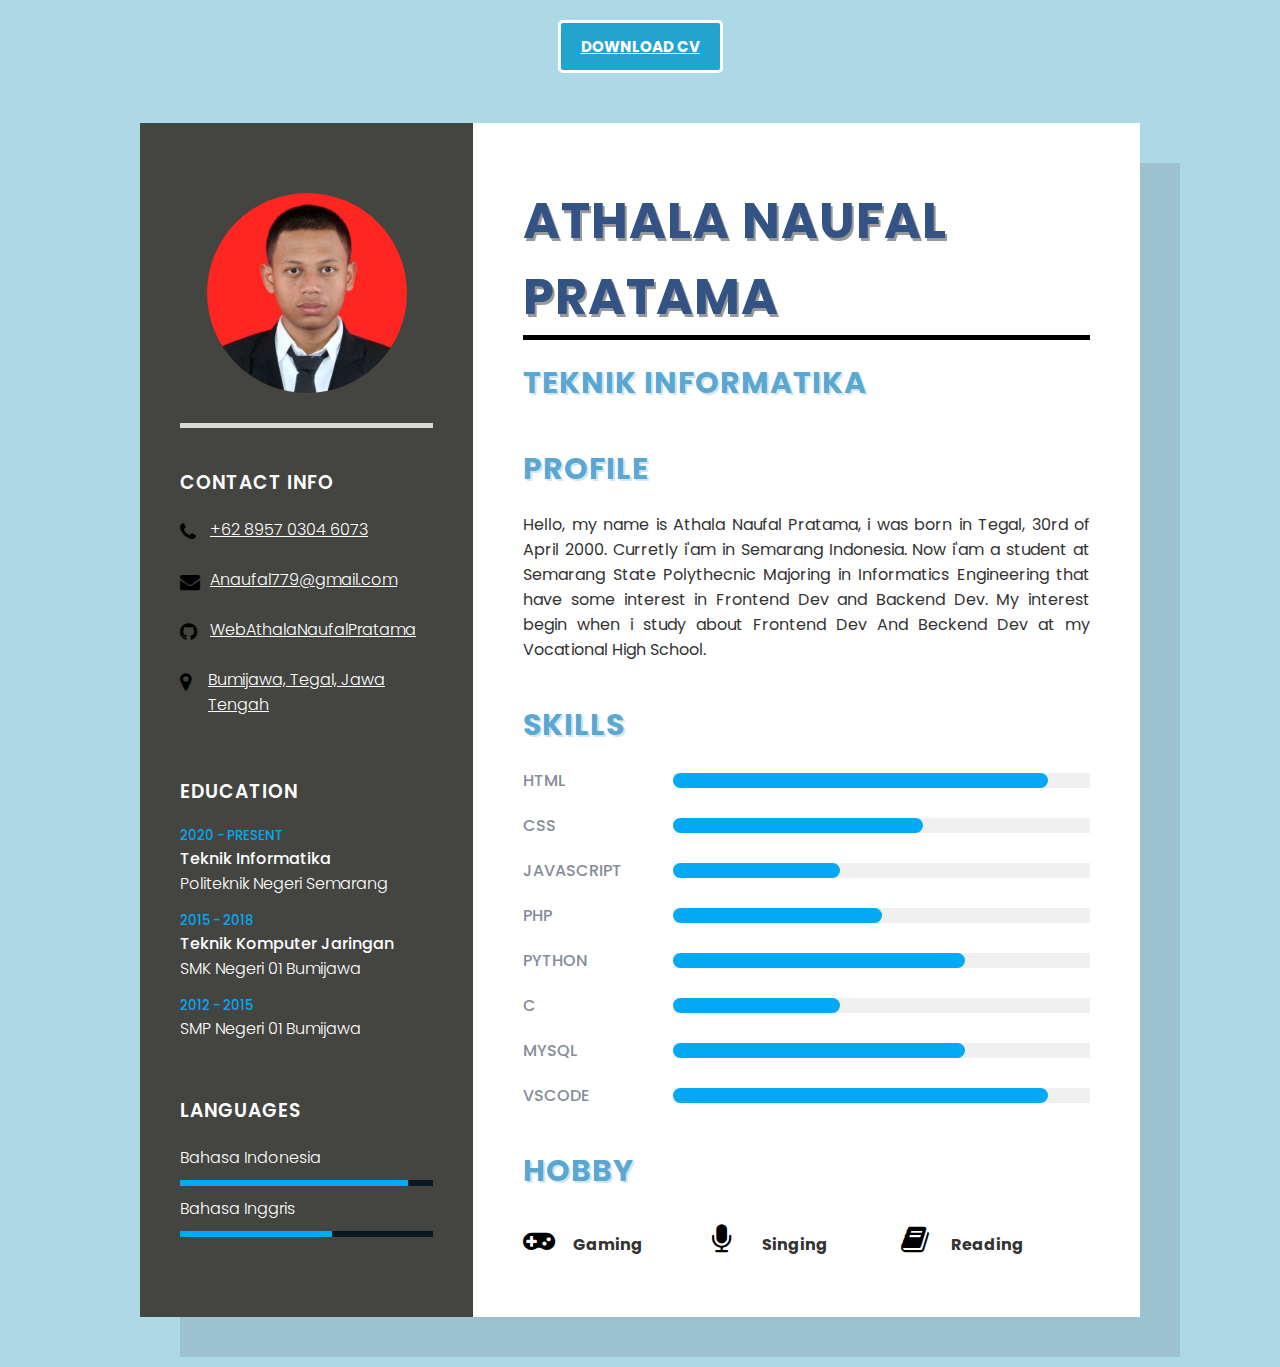
<file: index.html>
<!DOCTYPE html>
<html>
  <head>
    <meta charset="UTF-8" />
    <meta http-equiv="X-UA-Compatible" content="IE=edge" />
    <meta name="viewport" content="width=device-width,initial-scale=1.0" />
    <title>CV Athala Naufal Pratama</title>
    <link
      rel="stylesheet"
      href="https://cdnjs.cloudflare.com/ajax/libs/font-awesome/4.7.0/css/font-awesome.css"
      integrity="sha512-5A8nwdMOWrSz20fDsjczgUidUBR8liPYU+WymTZP1lmY9G6Oc7HlZv156XqnsgNUzTyMefFTcsFH/tnJE/+xBg=="
      crossorigin="anonymous"
      referrerpolicy="no-referrer"
    />
    <link rel="shortcut icon" href="download.png" type="image/x-icon" />
    <link rel="stylesheet" type="text/css" href="css/style.css" />
  </head>
  <body>
    <button><a href="filecv/CV-Athala Naufal Pratama.pdf">
      DOWNLOAD CV
    </a></button>
    <div class="body2">
    <div class="container">
      <div class="left_Side">
        <div class="profileText">
          <div class="imgBx">
            <img src="img.jpg" />
          </div>
        </div>

        <div class="contactInfo">
          <h3 class="title">Contact Info</h3>
          <ul>
            <li>
              <span class="icon"><i class="fa fa-phone" aria-hidden="true"></i></span>
              <span class="text"><a href="https://api.whatsapp.com/send?phone=62895703046073">+62 8957 0304 6073</a></span>
            </li>
            <li>
              <span class="icon"><i class="fa fa-envelope" aria-hidden="true"></i></span>
              <span class="text"><a href="https://mail.google.com/mail/u/0/?view=cm&tf=1&fs=1&to=anaufal779@gmail.com">Anaufal779@gmail.com</a></span>
            </li>
            <li>
              <span class="icon"><i class="fa fa-github" aria-hidden="true"></i></span>
              <span class="text"><a href="https://github.com/WebAthalaNaufalPratama?tab=repositories">WebAthalaNaufalPratama</a></span>
            </li>
            <li>
              <span class="icon"><i class="fa fa-map-marker" aria-hidden="true"></i></span>
              <span class="text"><a href="https://maps.app.goo.gl/DJmjwNjK2UKMG2fX6">Bumijawa, Tegal, Jawa Tengah</a></span>
            </li>
          </ul>
        </div>
        <div class="contact education">
            <h3 class="title">Education</h3>
            <ul>
              <li>
                <h5>2020 - PRESENT</h5>
                <h4>Teknik Informatika</h4>
                <h4>Politeknik Negeri Semarang</h4>
              </li>
              <li>
                <h5>2015 - 2018</h5>
                <h4>Teknik Komputer Jaringan</h4>
                <h4>SMK Negeri 01 Bumijawa</h4>
              </li>
              <li>
                <h5>2012 - 2015</h5>
                <h4></h4>
                <h4>SMP Negeri 01 Bumijawa</h4>
              </li>
            </ul>
          </div>
          <div class="contact language">
            <h3 class="title">Languages</h3>
            <ul>
              <li>
                <span class="text">Bahasa Indonesia</span>
                <span class="percent">
                    <div style="width:90%;"></div>
                </span>
              </li>
              <ul>
                <li>
                  <span class="text">Bahasa Inggris</span>
                  <span class="percent">
                      <div style="width:60%;"></div>
                  </span>
                </li>
              </ul>
          </div>
      </div>
      <div class="right_Side">
        <div class="about">
            <h2 class="title21">
               Athala Naufal Pratama
            </h2>
            <h3 class="text21">Teknik Informatika</h3>
            
          </div>
        <div class="about">
            <h2 class="text21">
                PROFILE
            </h2>
            <div class="box">
                <p>Hello, my name is Athala Naufal Pratama, i was born in Tegal, 30rd of April 2000. Curretly i'am in Semarang Indonesia. Now i'am a student at Semarang State Polythecnic Majoring in Informatics Engineering that have some interest in Frontend Dev and Backend Dev. My interest begin when i study about Frontend Dev And Beckend Dev at my Vocational High School.</p>
            </div>
        </div>
        <div class="about skills">
            <h2 class="text21">Skills</h2>
            <div class="box">
                <h4>HTML</h4>
                <div class="percent"><div style="width:90%;"></div></div>
            </div>
            <div class="box">
                <h4>CSS</h4>
                <div class="percent"><div style="width:60%;"></div></div>
            </div>
            <div class="box">
                <h4>JAVASCRIPT</h4>
                <div class="percent"><div style="width:40%;"></div></div>
            </div>
            <div class="box">
              <h4>PHP</h4>
              <div class="percent"><div style="width:50%;"></div></div>
            </div>
            <div class="box">
              <h4>PYTHON</h4>
              <div class="percent"><div style="width:70%;"></div></div>
            </div>
            <div class="box">
              <h4>C</h4>
              <div class="percent"><div style="width:40%;"></div></div>
            </div>
            <div class="box">
              <h4>MySQL</h4>
              <div class="percent"><div style="width:70%;"></div></div>
            </div>
            <div class="box">
              <h4>VsCode</h4>
              <div class="percent"><div style="width:90%;"></div></div>
            </div>
        </div>
        <div class="about interest">
            <h2 class="text21">
                HOBBY
            </h2>
            <ul>
                <li><i class="fa fa-gamepad" aria-hidden="true"></i>Gaming</li>
                <li><i class="fa fa-microphone" aria-hidden="true"></i>Singing</li>
                <li><i class="fa fa-book" aria-hidden="true"></i>Reading</li>
            </ul>
        </div>

    </div>
    </div>
    
      
    </div>
  </div>
  </body>
</html>
</file>
<file: css/style.css>
@import url("https://fonts.googleapis.com/css?family=Poppins:200,300,400,500,600,700,800,900&display=swap");
* {
  margin: 0;
  padding: 0;
  box-sizing: border-box; /* dihilangkan juga tidak papa */
  font-family: "Poppins", sans-serif;
}
body {
  background: lightblue;
  display: grid;
  place-items: center;
}
.body2 {
  display: flex;
  justify-content: center;
  align-items: center; /* dihilangkan juga tidak papa */
  min-height: 100vh; /* defaultnya 100 */
}
button {
  display: inline-block;
  margin-top: 20px;
  font-family: sans-serif;
  font-size: 15px;
  background: #22a4cf;
  border: white 3px solid;
  border-radius: 5px;
  padding: 12px 20px;
  font-weight: bold;
}
button:hover {
  opacity: 0.9;
}
a {
  color: #fff;
}
.container {
  position: relative;
  width: 100%; /*untuk lebarnya ambil 100%*/
  max-width: 1000px;
  min-height: 1000px;
  background: #fff;
  margin: 50px; /*magin digunakan untuk mengatur ukuran tinggi page*/
  display: grid;
  grid-template-columns: 1fr 2fr;
  box-shadow: 40px 40px rgba(0, 0, 0, 0.1);
}

.container .left_Side {
  position: relative;
  background: #444440;
  padding: 40px;
}

.profileText {
  position: relative;
  display: flex;
  flex-direction: column;
  align-items: center;
  padding-bottom: 30px;
  margin-top: 30px;
  border-bottom: 5px solid rgba(255, 255, 255, 0.8);
}

.profileText .imgBx {
  position: relative;
  width: 200px;
  height: 200px;
  border-radius: 50%;
  overflow: hidden;
}

.profileText .imgBx img {
  position: absolute;
  top: 0px;
  left: 0;
  width: 100%;
  height: 130%;
  object-fit: cover;
}

.profileText h2 {
  color: #fff;
  font-size: 1.5em;
  margin-top: 20px;
  text-align: center;
  font-weight: 600;
  line-height: 1.4em;
}
.profileText h2 span {
  font-size: 0.8em;
  font-weight: 300;
}

.contactInfo {
  padding-top: 40px;
  font-weight: 700;
}

.title {
  color: #fff;
  text-transform: uppercase;
  font-weight: 600;
  letter-spacing: 1px;
  margin-bottom: 20px;
}

.contactInfo ul {
  position: relative;
}
.contact ul {
  position: relative;
}

.contactInfo ul li {
  position: relative;
  list-style: none;
  cursor: pointer;
  display: flex;
  flex-direction: row;
  margin: 20px 0;
}
.contactInfo ul li .icon {
  display: inline-block;
  width: 30px;
  font-size: 20px;
  color: #000;
}
.contactInfo ul li .text {
  color: #fff;
  font-weight: 300;
  display: flex;
  flex-direction: row;
}
.contact {
  padding-top: 40px;
  font-weight: 700;
}
.contact ul li {
  position: relative;
  list-style: none;
  cursor: pointer;
}
.contact ul li .text {
  color: #fff;
  font-weight: 300;
  display: flex;
  flex-direction: row;
  margin-bottom: 10px;
  margin-top: 10px;
}
.contact.education li {
  margin-bottom: 15px;
}

.contact.education h5 {
  color: #03a9f4;
  font-weight: 500;
}
.contact.education h4:nth-child(2) {
  color: #fff;
  font-weight: 500;
}
.contact.education h4 {
  color: #fff;
  font-weight: 300;
}
.contact.language .percent {
  position: relative;
  width: 100%;
  height: 6px;
  background: #081921;
  display: block;
  margin-top: 5px;
}

.contact.language .percent div {
  position: absolute;
  top: 0;
  left: 0;
  height: 100%;
  background: #03a9f4;
}
.container .right_Side {
  position: relative;
  background: #fff;
  padding: 40px;
}
.about {
  margin-bottom: 40px;
}
.about:last-child {
  margin-bottom: 0;
}
.title2 {
  color: #335384;
  text-transform: uppercase;
  letter-spacing: 1px;
  margin-top: 30px;
  margin-bottom: 30px;
  font-size: 50px;
}
p {
  color: #333;
}
.title21 {
  color: #335384;
  text-transform: uppercase;
  letter-spacing: 1px;
  margin-top: 10px;
  margin-bottom: 20px;
  font-size: 50px;
  text-shadow: 2px 3px rgba(0, 0, 0, 0.4);
  border-bottom: 5px solid rgba(0, 0, 0, 1);
}
.text21 {
  color: #5ba7d1;
  text-transform: uppercase;
  letter-spacing: 1px;
  margin-top: 10px;
  margin-bottom: 20px;
  font-size: 30px;
  font-weight: 200px;
  text-shadow: 2px 2px rgba(91, 167, 209, 0.3);
}
.container .right_Side {
  position: relative;
  background: #fff;
  padding: 50px;
}
.about .box {
  display: flex;
  flex-direction: row;
  text-align: justify;
}
.about .box .text h4 {
  text-transform: uppercase;
  color: #2a7da2;
  font-size: 16px;
}
.skills .box {
  position: relative;
  width: 100%;
  display: grid;
  grid-template-columns: 150px 1fr;
  justify-content: center;
  align-items: center;
  margin-bottom: 20px;
}
.skills .box h4 {
  text-transform: uppercase;
  color: #848c99;
  font-weight: 500;
}
.skills .box .percent {
  position: relative;
  width: 100%;
  height: 15px;
  background: #f0f0f0;
}
.skills .box .percent div {
  position: absolute;
  top: 0;
  left: 0;
  height: 100%;
  background: #03a9f4;
  border-radius: 10px;
}
.interest ul {
  display: grid;
  grid-template-columns: repeat(3, 1fr);
}
.interest ul li {
  list-style: none;
  color: #333;
  font-weight: 700;
  margin: 10px 0;
}
.interest ul li .fa {
  color: #000;
  font-size: 30px;
  width: 50px;
}

@media (max-width: 1000px) {
  .container {
    margin: 10px;
    grid-template-columns: repeat(1, 1fr);
  }
  .interest ul {
    grid-template-columns: repeat(2, 1fr);
  }
}

@media (max-width: 600px) {
  .about .box {
    flex-direction: column;
  }
  .about .box .year_company {
    margin-bottom: 5px;
  }
  .interest ul {
    grid-template-columns: repeat(1, 1fr);
  }
  .skills .box {
    grid-template-columns: repeat(1, 1fr);
  }
}
</file>
